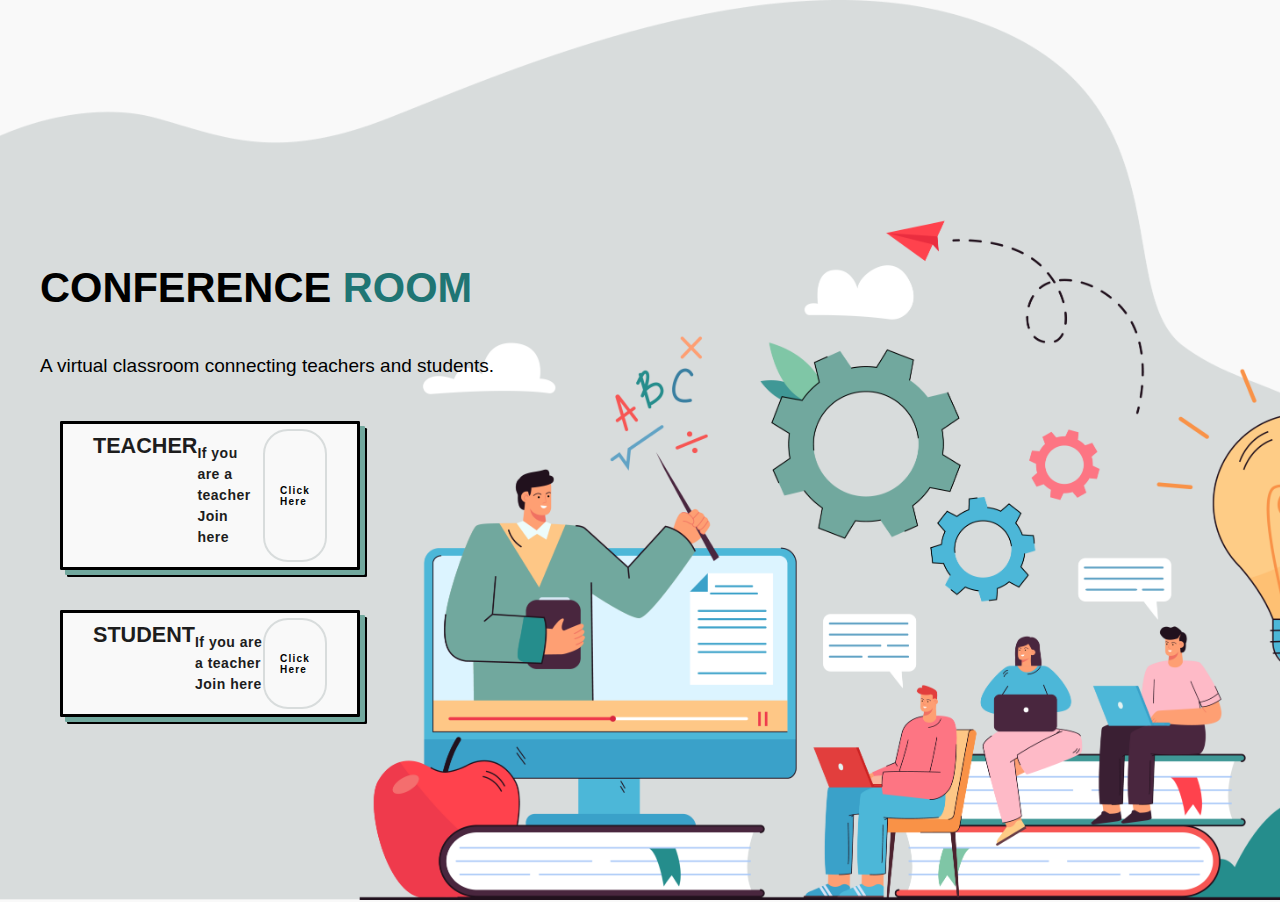
<file: templates/index.html>
<!DOCTYPE html>
<html lang="en">

<head>
    <meta charset="UTF-8">
    <meta http-equiv="X-UA-Compatible" content="IE=edge">
    <meta name="viewport" content="width=device-width, initial-scale=1.0">
    <link href="https://cdn.jsdelivr.net/npm/bootstrap@5.1.0/dist/css/bootstrap.min.css" rel="stylesheet"
        integrity="sha384-KyZXEAg3QhqLMpG8r+8fhAXLRk2vvoC2f3B09zVXn8CA5QIVfZOJ3BCsw2P0p/We" crossorigin="anonymous">
    <link rel="stylesheet" href="../static/index.css">
    <link rel="stylesheet" href="../static/index2.css">
    <title>Conference Room</title>
</head>

<body>
    <nav style="height: 3.9rem;">
       
    </nav>
    <section class="hero container container-pall">
        
        <style>
            body {
              background-image: url('../static/photos/bg.png');
              height: 100%;
    
                /* Center and scale the image nicely */
                background-position: center;
                background-repeat: no-repeat;
                background-size: cover;
            }
            </style>
            <div class="hero__image">
              
            </div>
          
            <div class="hero__text">
              <h1 class="hero__heading">Conference <span>Room</span></h1>
              <p class="hero__description">
                A <span>virtual classroom</span> connecting teachers and students.
              </p>
              <form method="post" action="/index" >
                <div class="wrapper" >
                    <div class="card">
            
                        <h3 class="card-title">Teacher</h3>
    
                            <p class="card-content">If you are a teacher Join here</p>
                            <button onclick="teach_fun()" type="submit" name="teacher" class="card-btn">Click Here</button>
                        </div>
                        <input id="who" name="who" type="hidden" value="">
                        <div class="card">
                            <h3 class="card-title">Student</h3>
                            <p class="card-content">If you are a teacher Join here</p>
                            <button onclick="stud_fun()" type="submit" name="student" class="card-btn">Click Here</button>
                            
                        </div>
                    </div>
                </div>    
                
            </div>
        
          </section>
    <script>
        function teach_fun() {
            document.getElementById("who").value='teacher';
        }
        function stud_fun() {
            document.getElementById("who").value='student';
        }

    </script>


</body>

</html>
</file>
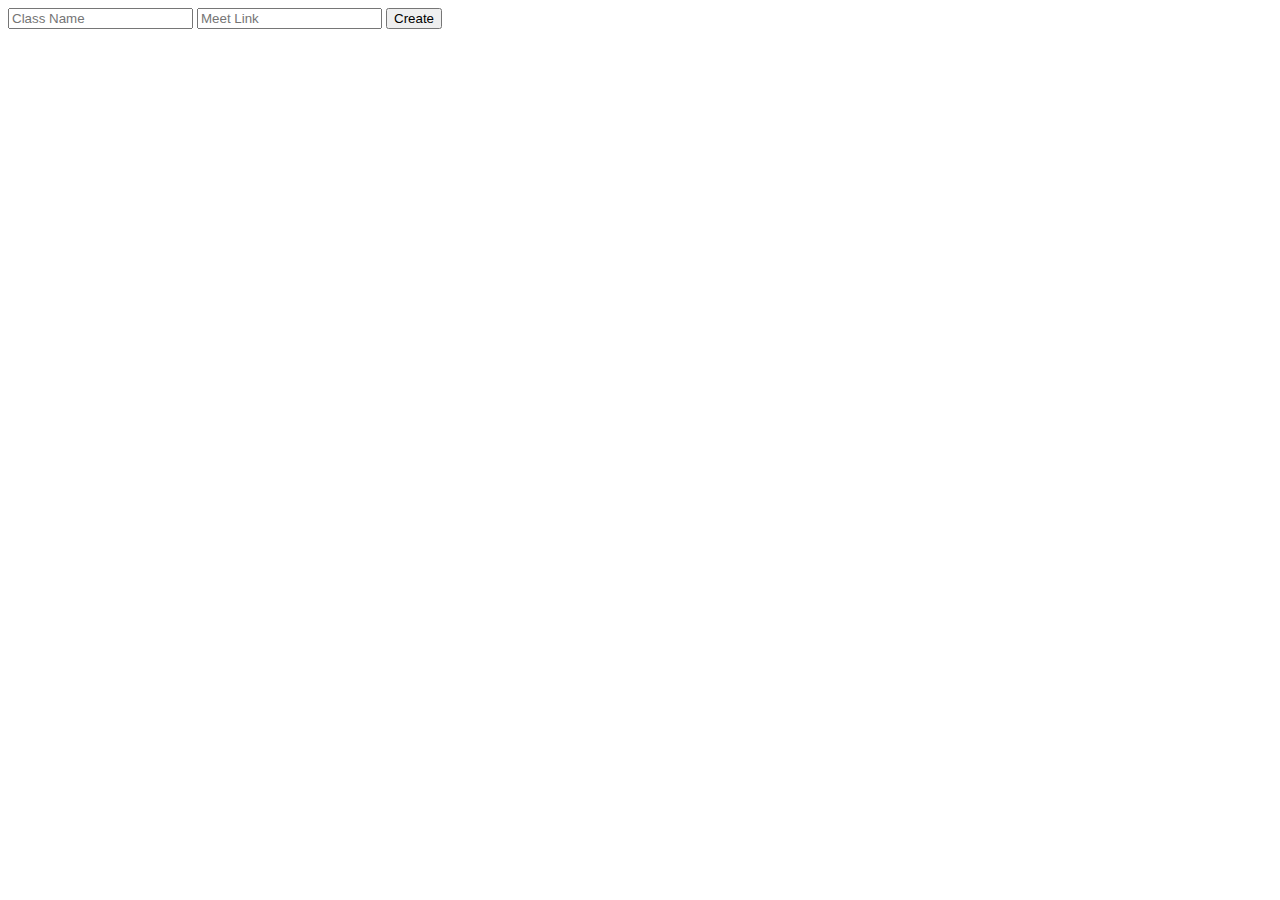
<file: templates/teacher/create_class.html>
<html lang="en">
<head>
  <meta charset="utf-8">
  <meta name="viewport" content="width=device-width, initial-scale=1">

  <title>Create Class</title>
</head>

<body>
    <form method="POST" action="/create_class_data">
        <input type="text" id="class_name" name="class_name" placeholder="Class Name">
        <input type="text" id="class_link" name="class_link" placeholder="Meet Link">
        <button type="submit">Create</button>
    </form>
</body>
</html>
</file>
<file: static/index.css>
@import url("https://fonts.googleapis.com/css2?family=Sora:wght@100;300;400;500;600;700;800&display=swap");
@import url("https://fonts.googleapis.com/css2?family=Archivo:wght@600&display=swap");

:root {
  --color-white: #fff;
  --color-black: #000;
  --color-lightGray: #f9f9f9;
  --color-dark: #22322f;
  --color-darkGray: #333333;
  --color-primary: #71a89e;
  --header-height: 7.5rem; /* 120px */
}
body {
  margin: 0;
  padding: 0;
  background-color: var(--color-lightGray);
  font-family: "Lato", sans-serif;
  font-size: 1.125rem;
}
.body--noscroll {
  overflow: hidden;
}

a {
  display: inline-block;
  text-decoration: none;
  color: var(--color-dark);
}

.container {
  max-width: 1200px;
  margin: auto;
}

/* Spacing Rules */
.container-pall {
  /* all */
  padding: 1.875rem 1.5625rem;
}

.hero {
  min-height: calc(100vh - var(--header-height));
  display: flex;
  justify-content: center;
  align-items: center;
  flex-direction: column;
}

@media (max-width: 18.75rem) {
  /* 300px */
  .hero {
    text-align: center;
  }
}

@media (min-width: 48rem) {
  /* 768px */
  .hero {
    flex-direction: row-reverse;
    justify-content: space-between;
  }
}

.hero__illustration-image {
  margin-left: auto;
  margin-right: auto;
  width: min(19.25rem, 100%); /* 308px - 100% */
  height: min(18.8125rem, 100%); /* 301px - 100% */
}

@media (min-width: 48rem) {
  /* 768px */
  .hero__illustration-image {
    width: 23.125rem; /* 370px */
    height: auto;
    margin-left: 3.125rem; /* 50px */
  }
}

@media (min-width: 64rem) {
  /* 1024px */
  .hero__illustration-image {
    width: 45rem; /* 500px */
  }
}

@media (min-width: 64rem) {
  /* 1024px */
  .hero__text {
    width: 31.25rem; /* 500px */
  }
}

.hero__heading {
  font-size: 1.875rem; /* 30px */
  font-weight: 400;
  line-height: 1.6;
}
.hero__heading span {
  color: #1f7574;
}

@media (min-width: 64rem) {
  /* 1024px */
  .hero__heading {
    text-transform: uppercase;
    font-size: 4em;
    font-weight: 700;
  }
}

.hero__description {
  font-size: 1.1875rem; /* 19px */
  line-height: 1.7;
}

.hero__cta {
  color: var(--color-dark);
  border: 2px solid var(--color-dark);
  border-radius: 10px;
  padding: 0.9375rem 1.875rem; /* 15px - 30px */
  font-size: 1.125rem;
  font-weight: bold;
  text-align: center;
  transition: all 300ms ease-in-out;
}
@media (min-width: 64rem) {
  /* 1024px */
  .hero__illustration-image {
    width: 45rem; /* 500px */
  }
}

@media (min-width: 64rem) {
  /* 1024px */
  .hero__text {
    width: 31.25rem; /* 500px */
  }
}

.hero__heading {
  font-size: 1.875rem; /* 30px */
  font-weight: 400;
  line-height: 1.6;
}

@media (min-width: 64rem) {
  /* 1024px */
  .hero__heading {
    font-size: 2.6rem;
    font-weight: 700;
  }
}

.hero__description {
  font-size: 1.1875rem; /* 19px */
  line-height: 1.7;
}

.hero__cta {
  color: var(--color-dark);
  border: 2px solid var(--color-dark);
  border-radius: 10px;
  padding: 0.9375rem 1.875rem; /* 15px - 30px */
  font-size: 1.125rem;
  font-weight: bold;
  text-align: center;
  transition: all 300ms ease-in-out;
}

.hero__cta--primary {
  background-color: var(--color-primary);
  color: var(--color-white);
  box-shadow: 2px 2px 0 var(--color-dark);
}

.hero__cta--primary:hover,
.hero__cta--primary:focus {
  background-color: var(--color-white);
  color: var(--color-dark);
  box-shadow: none;
}

.wrapper {
  display: flex;
  justify-content: left;
  flex-wrap: wrap;
}
.card {
  max-width: 300px;
  background: #71a89e;
  padding: 30px;
  box-sizing: border-box;
  color: white;
  margin: 20px;
  transition: 0.5s ease-in-out;
  background: #f9f9f9;
  color: #000;
  margin: 20px;
  padding: 5px 30px;
  border: 3px solid black;
  display: flex;
  border-radius: 1.25px;
  justify-content: center;
  font-family: Arial, Helvetica, sans-serif;
  font-weight: bold;
  box-shadow: 5px 5px #71a89e, 7px 7px black;
  transition: all 0.25s;
}

.card:hover,
.card:focus,
.card:last-child:hover {
  transform: translateX(7px) translateY(7px);
  box-shadow: -5px -5px #71a89e, -7px -7px rgb(0, 0, 0);
}

.card:nth-child(2) {
  background: #4181ee;
}
.card:last-child {
  background: #f9f9f9;
}
.card-title {
  text-transform: uppercase;
  color: #1d1d1d;
  margin-top: 0.2em;
  font-size: 1.2em;
  font-weight: 600;
}
.card-content {
  text-align: left;
  color: #1d1d1d;
  font-size: 14px;
  letter-spacing: 0.5px;
  line-height: 1.5;
}
.card:hover .card-content,
.card:hover .card-title {
  color: #000;
}

.card-btn {
  color: #e6e6e6;
  all: unset;
  display: block;
  margin-left: auto;
  border: 2px solid #d8dcdc;
  padding: 10px 15px;
  border-radius: 25px;
  font-size: 10px;
  font-weight: 600;
  transition: all 0.5s;
  cursor: pointer;
  letter-spacing: 1.2px;
}
.card-btn:hover {
  color: #ffffff;
  background: #71a89e;
}

.card:last-child .card-btn:hover {
  color: #ffffff;
  background: #71a89e;
}
</file>
<file: static/index2.css>
.box-shadow-menu {
  position: relative;
  padding-left: 1.25em;
}
.box-shadow-menu:before {
  content: "";
  position: absolute;
  left: 0;
  top: 0.25em;
  width: 1em;
  height: 0.15em;
  background: black;
  box-shadow: 0 0.25em 0 0 black, 0 0.5em 0 0 black;
}

@import url("https://fonts.googleapis.com/css?family=Varela+Round");
html,
body {
  overflow-x: hidden;
  height: 100%;
}
body {
  /* background: #dcdee6; */
  padding: 0;
  margin: 0;
  font-family: "Varela Round", sans-serif;
}
.header {
  display: block;
  margin: 0 auto;
  width: 100%;
  max-width: 100%;
  box-shadow: none;
  position: fixed;
  height: 60px !important;
  overflow: hidden;
  z-index: 10;
}
.main {
  margin: 0 auto;
  display: block;
  height: 100%;
  margin-top: 60px;
}
.mainInner {
  display: table;
  height: 100%;
  width: 100%;
  text-align: center;
}
.mainInner div {
  display: table-cell;
  vertical-align: middle;
  font-size: 3em;
  font-weight: bold;
  letter-spacing: 1.25px;
}
#sidebarMenu {
  height: 100%;
  position: fixed;
  left: 0;
  width: 250px;
  margin-top: 60px;
  transform: translateX(-250px);
  transition: transform 250ms ease-in-out;
  z-index: 999;
  /* background: linear-gradient(180deg, #FC466B 0%, #3F5EFB 100%); */
}
.sidebarMenuInner {
  margin: 0;
  padding: 0;
  border-top: 1px solid rgba(255, 255, 255, 0.1);
}
.sidebarMenuInner li {
  list-style: none;
  color: #fff;
  text-transform: uppercase;
  font-weight: bold;
  padding: 20px;
  cursor: pointer;
  border-bottom: 1px solid rgba(255, 255, 255, 0.1);
}
.sidebarMenuInner li span {
  display: block;
  font-size: 14px;
  color: rgba(255, 255, 255, 0.5);
}
.sidebarMenuInner li a {
  color: #fff;
  text-transform: uppercase;
  font-weight: bold;
  cursor: pointer;
  text-decoration: none;
}
input[type="checkbox"]:checked ~ #sidebarMenu {
  transform: translateX(0);
}

input[type="checkbox"] {
  transition: all 0.3s;
  box-sizing: border-box;
  display: none;
}
.sidebarIconToggle {
  transition: all 0.3s;
  box-sizing: border-box;
  cursor: pointer;
  position: absolute;
  z-index: 99;
  height: 100%;
  width: 100%;
  top: 22px;
  left: 15px;
  height: 22px;
  width: 22px;
}
.spinner {
  transition: all 0.3s;
  box-sizing: border-box;
  position: absolute;
  height: 3px;
  width: 100%;
  background-color: #000;
}
.horizontal {
  transition: all 0.3s;
  box-sizing: border-box;
  position: relative;
  float: left;
  margin-top: 3px;
}
.diagonal.part-1 {
  position: relative;
  transition: all 0.3s;
  box-sizing: border-box;
  float: left;
}
.diagonal.part-2 {
  transition: all 0.3s;
  box-sizing: border-box;
  position: relative;
  float: left;
  margin-top: 3px;
}
input[type="checkbox"]:checked ~ .sidebarIconToggle > .horizontal {
  transition: all 0.3s;
  box-sizing: border-box;
  opacity: 0;
}
input[type="checkbox"]:checked ~ .sidebarIconToggle > .diagonal.part-1 {
  transition: all 0.3s;
  box-sizing: border-box;
  transform: rotate(135deg);
  margin-top: 8px;
}
input[type="checkbox"]:checked ~ .sidebarIconToggle > .diagonal.part-2 {
  transition: all 0.3s;
  box-sizing: border-box;
  transform: rotate(-135deg);
  margin-top: -9px;
}
</file>
